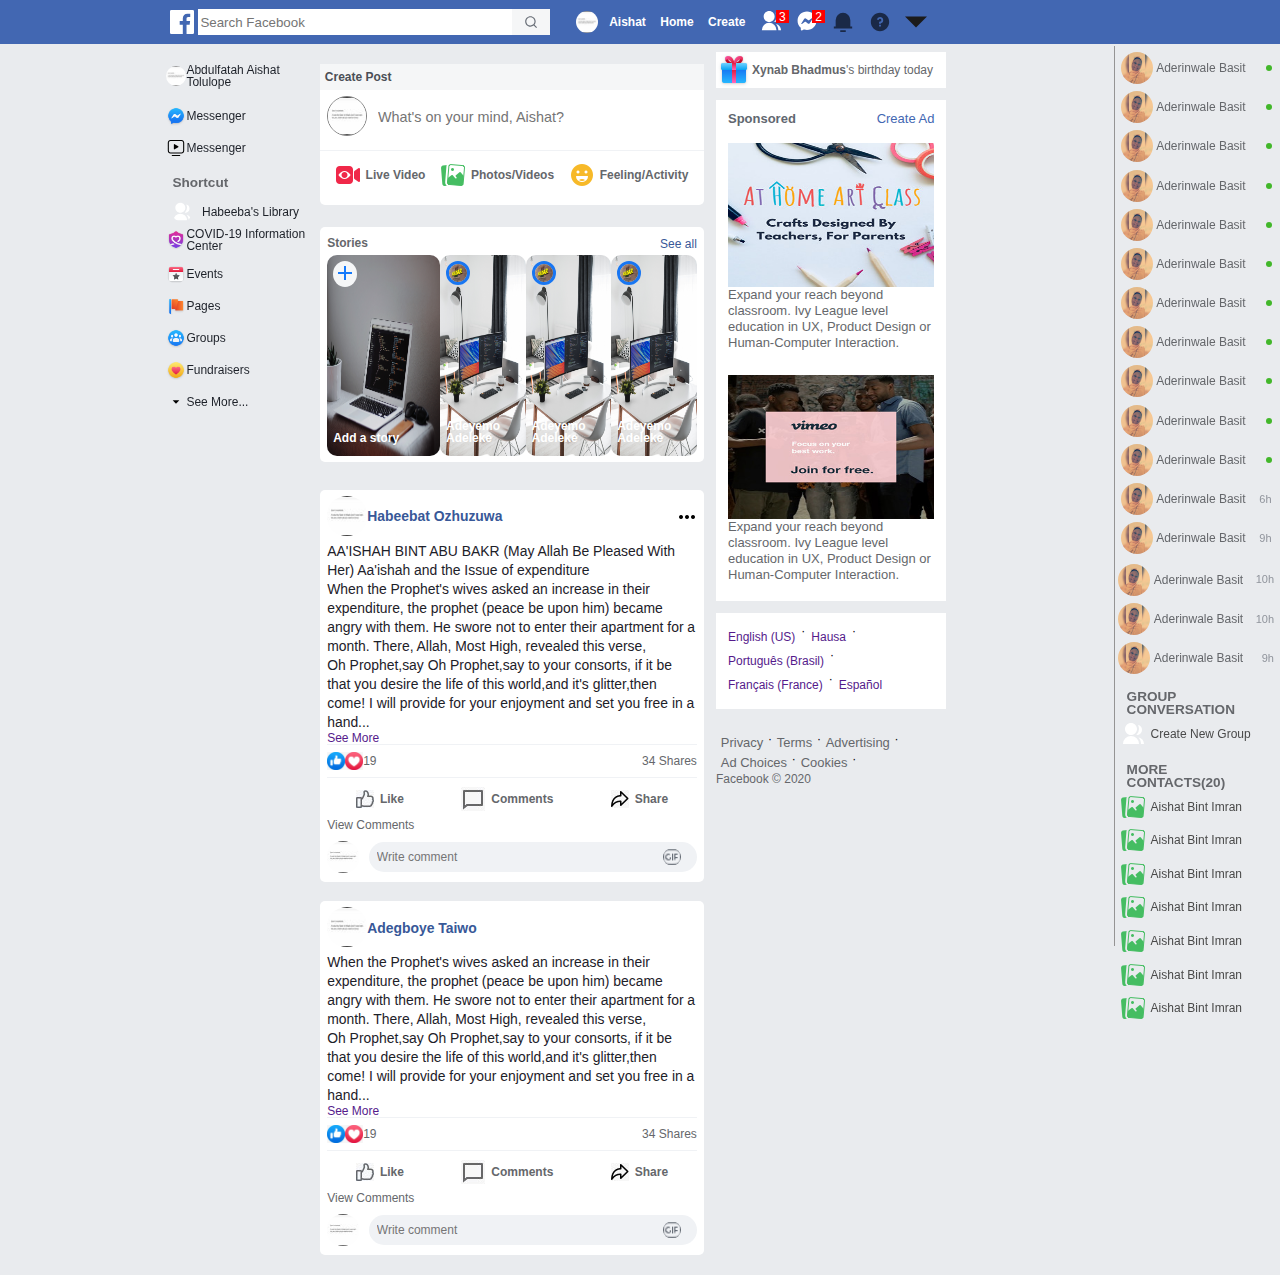
<file: classical.html>
<!DOCTYPE html>
<html lang="en">

<head>
    <meta charset="UTF-8">
    <meta name="viewport" content="width=device-width, initial-scale=1.0">
    <link rel="stylesheet" href="css/reset.css">
    <link rel="stylesheet" href="css/classic.css">
    <title></title>
</head>

<body>
    <nav>
        <div class="content nav-flex">
            <div class="brand ">
                <img src="media/facebook-box-fill.svg" alt="">
                <div class="nav-search">
                    <input type="search" placeholder="Search Facebook">
                    <img src="media/search-tf.svg" alt="">
                </div>
            </div>
            <div class="nav-notification">
                <img src="media/profilepic.jpg" class="pp" alt="">
                <span>Aishat</span>
                <span>Home</span>
                <span>Create</span>
                <div class="con">
                    <img class="con" src="media/group-classical.svg" alt="">
                    <p class="con-count">3</p>
                </div>
                <div class="mssg">
                    <img class="messg" src="media/messenger-rt.svg" alt="">
                    <p class="mssg-count">2</p>
                </div>

                <img src="media/bell-classical.svg" alt="">
                <img src="media/question-fill.svg" alt="">
                <img src="media/Shape.svg" alt="">
            </div>
        </div>
    </nav>
    <div class="left-nav">
        <div class="ln-links">
            <a href="" class="nav-list brand-nav">
                <img class="profile-pic" src="media/profilepic.jpg" class="profile-pic" alt=""> <span>Abdulfatah Aishat Tolulope</span>
            </a>
            <a href="" class="nav-list">
                <img src="media/messenger.png" alt="messenger-icon">
                <span>Messenger</span>
            </a>
            <a href=""><img src="media/tv.svg" alt="tv icon"> <span>Messenger</span></a>
        </div>

        <div class="shortcut">
            <p>Shortcut</p>
            <div class="lib">
                <img src="media/group-classical.svg" alt="">
                <span>Habeeba's Library</span>
            </div>

        </div>
        <div class="explore">
            <a href="#">
                <img src="media/covid.png" alt="covid" class="ex-img">
                <span>COVID-19 Information Center</span>
            </a>
            <a href="#">
                <img src="media/event.png" alt="event-icon" class="ex-img">
                <span>Events</span>
            </a>
            <a href="">
                <img src="media/flag.png" alt="flag-icon" class="ex-img">
                <span>Pages</span>
            </a>
            <a href="">
                <img src="media/group.png" alt="group-icon" class="img-sn">
                <span>Groups</span>
            </a>
            <a href="">
                <img src="media/heart.png" alt="heart-icon" class="img-sn">
                <span>Fundraisers</span>
            </a>
            <a href="">
                <img src="media/classic-sm.svg" alt="seemore-icon" width="20" height="20" class="see-more">
                <span>See More...</span>
            </a>
        </div>
    </div>
    <div class="right-nav">
        <div class="users">
            <a href="" class="user">
                <img src="media/user.jpg" alt="">
                <p class="user-name">Aderinwale Basit
                </p>
                <span></span>
            </a>
            <a href="" class="user">
                <img src="media/user.jpg" alt="">
                <p class="user-name">Aderinwale Basit
                </p>
                <span></span>
            </a>
            <a href="" class="user">
                <img src="media/user.jpg" alt="">
                <p class="user-name">Aderinwale Basit
                </p>
                <span></span>
            </a>
            <a href="" class="user">
                <img src="media/user.jpg" alt="">
                <p class="user-name">Aderinwale Basit
                </p>
                <span></span>
            </a>
            <a href="" class="user">
                <img src="media/user.jpg" alt="">
                <p class="user-name">Aderinwale Basit
                </p>
                <span></span>
            </a>
            <a href="" class="user">
                <img src="media/user.jpg" alt="">
                <p class="user-name">Aderinwale Basit
                </p>
                <span></span>
            </a>
            <a href="" class="user">
                <img src="media/user.jpg" alt="">
                <p class="user-name">Aderinwale Basit
                </p>
                <span></span>
            </a>
            <a href="" class="user">
                <img src="media/user.jpg" alt="">
                <p class="user-name">Aderinwale Basit
                </p>
                <span></span>
            </a>
            <a href="" class="user">
                <img src="media/user.jpg" alt="">
                <p class="user-name">Aderinwale Basit
                </p>
                <span></span>
            </a>
            <a href="" class="user">
                <img src="media/user.jpg" alt="">
                <p class="user-name">Aderinwale Basit
                </p>
                <span></span>
            </a>
            <a href="" class="user">
                <img src="media/user.jpg" alt="">
                <p class="user-name">Aderinwale Basit
                </p>
                <span></span>
            </a>
            <a href="" class="user">
                <img src="media/user.jpg" alt="">
                <p class="user-name">Aderinwale Basit
                </p>
                <label>6h</label>
            </a>
            <a href="" class="user">
                <img src="media/user.jpg" alt="">
                <p class="user-name">Aderinwale Basit
                </p>
                <label>9h</label>
            </a>
        </div>
        <div class="user">
            <img src="media/user.jpg" alt="">
            <p class="user-name">Aderinwale Basit
            </p>
            <label>10h</label>
        </div>
        <div class="user">
            <img src="media/user.jpg" alt="">
            <p class="user-name">Aderinwale Basit
            </p>
            <label>10h</label>
        </div>
        <div class="user">
            <img src="media/user.jpg" alt="">
            <p class="user-name">Aderinwale Basit
            </p>
            <label>9h</label>
        </div>
        <div class="grpconv">
            <p>GROUP CONVERSATION</p>
            <div class="newgrp">
                <img src="media/group-classical.svg" alt="">
                <p>Create New Group</p>
            </div>
        </div>
        <div class="more-contact">
            <p>MORE CONTACTS(20)</p>
            <div class="mcn">
                <img src="media/photos.png" alt="">
                <p>Aishat Bint Imran</p>
            </div>
            <div class="mcn">
                <img src="media/photos.png" alt="">
                <p>Aishat Bint Imran</p>
            </div>
            <div class="mcn">
                <img src="media/photos.png" alt="">
                <p>Aishat Bint Imran</p>
            </div>
            <div class="mcn">
                <img src="media/photos.png" alt="">
                <p>Aishat Bint Imran</p>
            </div>
            <div class="mcn">
                <img src="media/photos.png" alt="">
                <p>Aishat Bint Imran</p>
            </div>
            <div class="mcn">
                <img src="media/photos.png" alt="">
                <p>Aishat Bint Imran</p>
            </div>
            <div class="mcn">
                <img src="media/photos.png" alt="">
                <p>Aishat Bint Imran</p>
            </div>
        </div>
    </div>

    <main>
        <section class="main">
            <div class="add-post">
                <p>Create Post</p>
                <div class="type-post">
                    <a href=""><img src="media/profilepic.jpg" alt=""></a>
                    <input type="text" name="" id="" placeholder="What's on your mind, Aishat?">
                </div>
                <div class="upload-posts">
                    <div class="upload-post"><img src="media/redvid.png" alt=""><span>Live Video</span></div>
                    <div class="upload-post"><img src="media/photos.png" alt=""><span>Photos/Videos</span></div>
                    <div class="upload-post"><img src="media/activity.png" alt=""><span>Feeling/Activity</span></div>
                </div>
            </div>

            <div class="stories">
                <div class="stories-header">
                    <p>Stories</p><a href="">See all</a></div>

                <div class="story-bar">
                    <div class="story">
                        <a href="" class="crs">
                            <img class="crs-img" src="media/unsplash.jpg" alt="">
                            <span><img src="media/classic-add.svg" alt="" width="24" height="24"></span>
                            <p>Add a story</p>
                        </a>
                    </div>
                    <div class="story">
                        <a href="" class="card">
                            <img class="card-img" src="media/up.jpg" alt="">
                            <img src="media/status2.jpg" alt="" class="status-head">
                            <p>Adeyemo Adeleke</p>
                        </a>
                    </div>
                    <div class="story">
                        <a href="" class="card">
                            <img class="card-img" src="media/up.jpg" alt="">
                            <img src="media/status2.jpg" alt="" class="status-head">
                            <p>Adeyemo Adeleke</p>
                        </a>
                    </div>
                    <div class="story">
                        <a href="" class="card">
                            <img class="card-img" src="media/up.jpg" alt="">
                            <img src="media/status2.jpg" alt="" class="status-head">
                            <p>Adeyemo Adeleke</p>
                        </a>
                    </div>
                </div>
            </div>
            <div class="posts">
                <div class="post">
                    <div href="" class="post-header">
                        <a href=""><img src="media/profilepic.jpg" alt=""></a>
                        <a href="" class="ho">
                            <p>Habeebat Ozhuzuwa</p>
                        </a>
                        <img class="icon-more" src="media/hor-more.png" alt="">
                    </div>
                    <div class="post-content">
                        <p>AA'ISHAH BINT ABU BAKR (May Allah Be Pleased With Her) Aa'ishah and the Issue of expenditure</p>
                        <p>When the Prophet's wives asked an increase in their expenditure, the prophet (peace be upon him) became angry with them. He swore not to enter their apartment for a month. There, Allah, Most High, revealed this verse,</p>
                        <p> Oh Prophet,say Oh Prophet,say to your consorts, if it be that you desire the life of this world,and it's glitter,then come! I will provide for your enjoyment and set you free in a hand... </p><a href="">See More</a>
                    </div>
                    <div class="post-footer">
                        <div class="post-reaction">
                            <p><img src="media/like-emoji.jpg" alt=""><img src="media/love-emoji.jpg" alt=""> 19 </p>
                            <span>34 Shares </span>
                        </div>
                        <div class="post-react">
                            <p><img src="media/like.jpg" alt=""><span>Like</span></p>
                            <p><img src="media/comment.jpg" alt=""><span>Comments</span></p>
                            <p><img src="media/share.jpg" alt=""><span>Share</span></p>
                        </div>
                        <div class="post-comment">
                            <p>View Comments</p>
                            <div class="write-comment">
                                <img src="media/profilepic.jpg" alt="">
                                <div class="input">
                                    <input type="text" placeholder="Write comment">
                                    <img src="media/insert-gif.png" alt="">
                                </div>
                            </div>
                        </div>
                    </div>
                </div>
                <div class="post">
                    <div href="" class="post-header">
                        <a href=""><img src="media/profilepic.jpg" alt=""></a>
                        <a href="" class="ho">
                            <p>Adegboye Taiwo</p>
                        </a>

                    </div>
                    <div class="post-content">

                        <p>When the Prophet's wives asked an increase in their expenditure, the prophet (peace be upon him) became angry with them. He swore not to enter their apartment for a month. There, Allah, Most High, revealed this verse,</p>
                        <p> Oh Prophet,say Oh Prophet,say to your consorts, if it be that you desire the life of this world,and it's glitter,then come! I will provide for your enjoyment and set you free in a hand... </p><a href="">See More</a>
                    </div>
                    <div class="post-footer">
                        <div class="post-reaction">
                            <p><img src="media/like-emoji.jpg" alt=""><img src="media/love-emoji.jpg" alt=""> 19 </p>
                            <span>34 Shares </span>
                        </div>
                        <div class="post-react">
                            <p><img src="media/like.jpg" alt=""><span>Like</span></p>
                            <p><img src="media/comment.jpg" alt=""><span>Comments</span></p>
                            <p><img src="media/share.jpg" alt=""><span>Share</span></p>
                        </div>
                        <div class="post-comment">
                            <p>View Comments</p>
                            <div class="write-comment">
                                <img src="media/profilepic.jpg" alt="">
                                <div class="input">
                                    <input type="text" placeholder="Write comment">
                                    <img src="media/insert-gif.png" alt="">
                                </div>
                            </div>
                        </div>
                    </div>
                </div>
            </div>
        </section>

        <div class="notification">
            <div class="birthday">
                <img src="media/gift.png" alt="">
                <p><span>Xynab Bhadmus</span>'s birthday today </p>
            </div>
            <div class="sponsored-posts">
                <div class="sponsored-header">
                    <p>Sponsored</p>
                    <a href="">Create Ad</a>
                </div>
                <div class="sponsored-post">
                    <img src="media/sposored3.jpg" alt="">
                    <p>Expand your reach beyond classroom. Ivy League level education in UX, Product Design or Human-Computer Interaction.</p>
                </div>

                <div class="sponsored-post">
                    <img src="media/sponsored4.jpg" alt="">
                    <p>Expand your reach beyond classroom. Ivy League level education in UX, Product Design or Human-Computer Interaction.</p>
                </div>

            </div>
            <div class="langs">
                <a href="">English (US)</a> · <a href="">Hausa</a> · <a href="">Português (Brasil)</a> · <a href="">Français (France)</a> · <a href="">Español</a>
            </div>
            <footer>
                <a href="">Privacy</a> · <a href="">Terms</a> · <a href="">Advertising</a> · <a href="">Ad Choices</a> · <a href="">Cookies</a> ·
                <p>Facebook © 2020</p>
            </footer>

        </div>
    </main>

    <div class="contacts">

    </div>

</body>

</html>
</file>
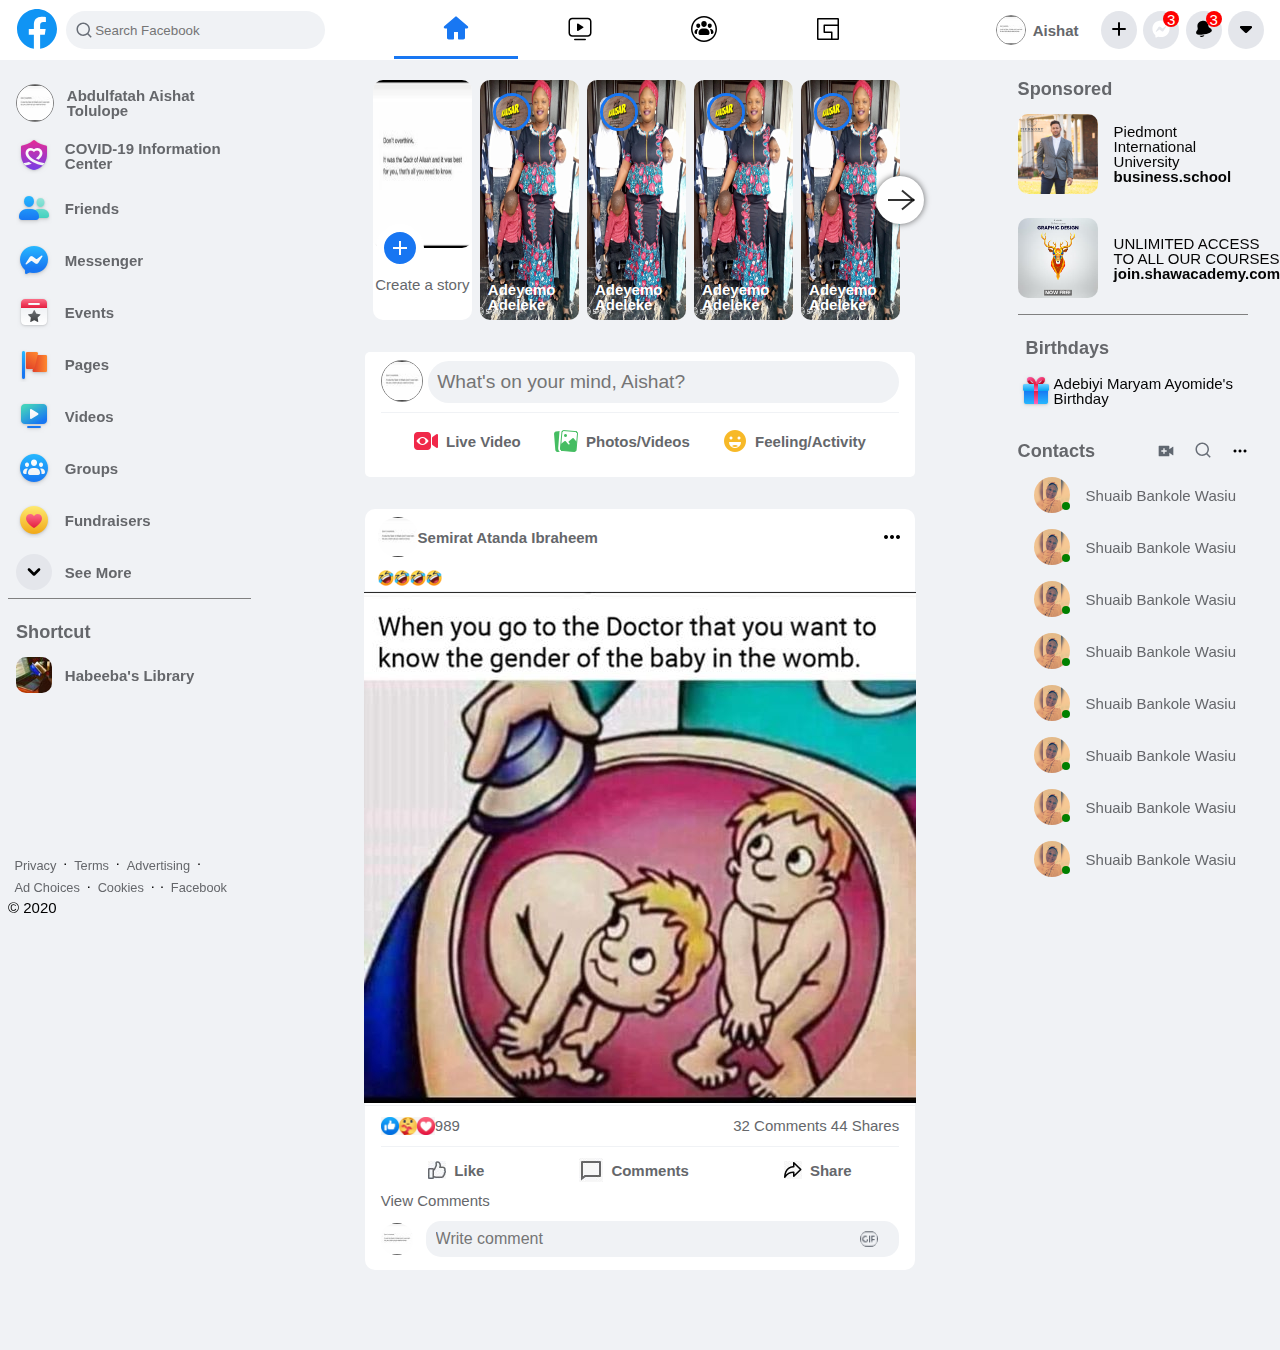
<file: home.html>
<!DOCTYPE html>
<html lang="en">

<head>
    <meta charset="UTF-8">
    <meta name="viewport" content="width=device-width, initial-scale=1.0">
    <title>(9)facebook</title>
    <link rel="stylesheet" href="css/reset.css">
    <link rel="stylesheet" href="css/app.css">
</head>

<body>
    <nav>
        <div class="brand-logo">
            <a href=""><img src="media/fb.svg" alt="fb-icon"></a>
            <div class="search">
                <img src="media/search-tf.svg" alt="">
                <input type="search" placeholder="Search Facebook">
            </div>
        </div>
        <div class="mid-nav">
            <a href="" class="active"><img src="media/home-filled.svg" alt="home-icon"></a>
            <a href=""><img src="media/tv.svg" alt="tv icon"></a>
            <a href=""><img src="media/group-mt.svg" alt=""></a>
            <a href=""><img src="media/gamming.svg" alt=""></a>
        </div>
        <div class="right-nav">
            <a class="profile" href="">
                <img class="profile-pic" src="media/profilepic.jpg" alt=""><strong><span>Aishat</span></strong></a>
            <a href="" class="rt-link"><img src="media/add-rt.png" alt=""></a>
            <a href="" class="rt-link">
                <div class="count">3</div><img src="media/messenger-rt.svg" alt=""></a>
            <a href="" class="rt-link">
                <div class="count">3</div><img src="media/notification-rt.svg" alt=""></a>
            <a href="classical.html" class="rt-link"><img src="media/account-rt.png" alt=""></a>
        </div>
    </nav>

    <div class="nav-side">
        <div class="sidenav">
            <a href="" class="nav-list">
                <img class="profile-pic" src="media/profilepic.jpg" class="profile-pic" alt=""> <span>Abdulfatah Aishat Tolulope</span>
            </a>
            <a href="#" class="nav-list">
                <img src="media/covid.png" alt="covid" class="img-sn">
                <span>COVID-19 Information Center</span>
            </a>
            <a href="" class="nav-list">
                <img src="media/friend.png" alt="friend-icon" class="img-sn">
                <span>Friends</span>
            </a>
            <a href="" class="nav-list">
                <img src="media/messenger.png" alt="messenger-icon" class="img-sn">
                <span>Messenger</span>
            </a>
            <a href="#" class="nav-list">
                <img src="media/event.png" alt="event-icon" class="img-sn">
                <span>Events</span>
            </a>
            <a href="" class="nav-list">
                <img src="media/flag.png" alt="flag-icon" class="img-sn">
                <span>Pages</span>
            </a>
            <a href="" class="nav-list">
                <img src="media/video.png" alt="video-icon" class="img-sn">
                <span>Videos</span>
            </a>
            <a href="" class="nav-list">
                <img src="media/group.png" alt="group-icon" class="img-sn">
                <span>Groups</span>
            </a>
            <a href="" class="nav-list">
                <img src="media/heart.png" alt="heart-icon" class="img-sn">
                <span>Fundraisers</span>
            </a>
            <a href="" class="nav-list">
                <img src="media/seemore.png" alt="seemore-icon" width="20" height="20" class="see-more">
                <span>See More</span>
            </a>
        </div>
        <div class="shortcut">
            <p>Shortcut</p>
            <div class="lib">
                <img src="media/habeebahlib.jpg" alt="">
                <span>Habeeba's Library</span>
            </div>

        </div>
        <footer>
            <a href="">Privacy</a> · <a href="">Terms</a> · <a href="">Advertising</a> · <a href="">Ad Choices</a> · <a href="">Cookies</a> · · <a href="">Facebook</a> © 2020
        </footer>
    </div>
    <main>
        <div class="statuses">
            <div class="status">
                <a href="" class="crs">
                    <img class="crs-img" src="media/spp.jpg" alt="">
                    <span><img src="media/plus.svg" alt="" width="24" height="24"></span>
                    <p>Create a story</p>
                </a>
            </div>
            <div class="status">
                <a href="" class="card">
                    <img class="card-img" src="media/status1.jpg" alt="">
                    <img src="media/status2.jpg" alt="" class="status-head">
                    <p>Adeyemo Adeleke</p>
                </a>
            </div>

            <div class="status">
                <a href="" class="card">
                    <img class="card-img" src="media/status1.jpg" alt="">
                    <img src="media/status2.jpg" alt="" class="status-head">
                    <p>Adeyemo Adeleke</p>
                </a>
            </div>
            <div class="status">
                <a href="" class="card">
                    <img class="card-img" src="media/status1.jpg" alt="">
                    <img src="media/status2.jpg" alt="" class="status-head">
                    <p>Adeyemo Adeleke</p>
                </a>
            </div>

            <div class="status">
                <a href="" class="card">
                    <img class="card-img" src="media/status1.jpg" alt="">
                    <img src="media/status2.jpg" alt="" class="status-head">
                    <p>Adeyemo Adeleke</p>
                    <div class="arrow"><span></span></div>

                </a>
            </div>

        </div>
        <div class="add-post">
            <div class="type-post">
                <a href=""><img src="media/profilepic.jpg" alt=""></a>
                <input type="text" name="" id="" placeholder="What's on your mind, Aishat?">
            </div>
            <div class="upload-posts">
                <div class="upload-post"><img src="media/redvid.png" alt=""><span>Live Video</span></div>
                <div class="upload-post"><img src="media/photos.png" alt=""><span>Photos/Videos</span></div>
                <div class="upload-post"><img src="media/activity.png" alt=""><span>Feeling/Activity</span></div>
            </div>
        </div>
        <div class="posts">
            <div class="post">
                <div class="post-header">
                    <img src="media/profilepic.jpg" alt="">
                    <span>Semirat Atanda Ibraheem</span>
                    <img class="icon-more" src="media/hor-more.png" alt="">

                </div>
                <div class="post-message">
                    <img src="media/laugh.png" alt=""> <img src="media/laugh.png" alt="">
                    <img src="media/laugh.png" alt="">
                    <img src="media/laugh.png" alt="">

                </div>
                <div class="post-content">
                    <a href=""><img src="media/postc1.jpg" alt=""></a>
                </div>
                <div class="post-footer">
                    <div class="post-reaction">
                        <p><img src="media/like-emoji.jpg" alt=""><img src="media/hugemoji.jpg" alt=""><img src="media/love-emoji.jpg" alt=""> 989 </p>
                        <span>32 Comments 44 Shares </span>
                    </div>
                    <div class="post-react">
                        <p><img src="media/like.jpg" alt=""><span>Like</span></p>
                        <p><img src="media/comment.jpg" alt=""><span>Comments</span></p>
                        <p><img src="media/share.jpg" alt=""><span>Share</span></p>
                    </div>
                    <div class="post-comment">
                        <p>View Comments</p>
                        <div class="write-comment">
                            <img src="media/profilepic.jpg" alt="">
                            <div class="input">
                                <input type="text" placeholder="Write comment">
                                <img src="media/insert-gif.png" alt="">
                            </div>
                        </div>
                    </div>
                </div>
            </div>
        </div>
    </main>
    <div class="contacts">
        <div class="sponsored">
            <p>Sponsored</p>
            <div class="sponsored-posts">
                <a class="sponsored-post">
                    <img src="media/pieddmont.jpg" alt="" class="sponsored-img">
                    <span class="sponsored-content">Piedmont International University<h6>business.school</h6></span>
            </div>
            <a class="sponsored-post">
                <img src="media/access.jpg" alt="" class="sponsored-img">
                <span class="sponsored-content">UNLIMITED ACCESS TO ALL OUR COURSES<h6>join.shawacademy.com</h6></span>
        </div>
        <div class="birthdays">
            <p>Birthdays</p>
            <div class="birthday">
                <img src="media/gift.png" alt="" width="36px" height="36px">
                <span>Adebiyi Maryam Ayomide's Birthday</span>
            </div>
        </div><br>
        <div class="usernames">
            <div class="usertitle">
                <p>Contacts</p>
                <span class="usericons">
                        <img src="media/video-add-fill.svg" alt="">
                        <img src="media/search-tf.svg" alt="">
                        <img src="media/more.png" alt="">
                    </span>
            </div>
            <a class="username">
                <div class="userpic"> <img src="media/user.jpg" alt=""></div>
                <p class="name">Shuaib Bankole Wasiu</p>
            </a>
            <a class="username">
                <div class="userpic"> <img src="media/user.jpg" alt=""></div>
                <p class="name">Shuaib Bankole Wasiu</p>
            </a>
            <a class="username">
                <div class="userpic"> <img src="media/user.jpg" alt=""></div>
                <p class="name">Shuaib Bankole Wasiu</p>
            </a>
            <a class="username">
                <div class="userpic"> <img src="media/user.jpg" alt=""></div>
                <p class="name">Shuaib Bankole Wasiu</p>
            </a>
            <a class="username">
                <div class="userpic"> <img src="media/user.jpg" alt=""></div>
                <p class="name">Shuaib Bankole Wasiu</p>
            </a>
            <a class="username">
                <div class="userpic"> <img src="media/user.jpg" alt=""></div>
                <p class="name">Shuaib Bankole Wasiu</p>
            </a>
            <a class="username">
                <div class="userpic"> <img src="media/user.jpg" alt=""></div>
                <p class="name">Shuaib Bankole Wasiu</p>
            </a>
            <a class="username">
                <div class="userpic"> <img src="media/user.jpg" alt=""></div>
                <p class="name">Shuaib Bankole Wasiu</p>
            </a>
        </div>


    </div>

</body>

</html>
</file>
<file: css/classic.css>
body {
    font-family: Helvetica, -apple-system, BlinkMacSystemFont, 'Segoe UI', Roboto, Oxygen, Ubuntu, Cantarell, 'Open Sans', 'Helvetica Neue', sans-serif;
    display: flex;
    flex-direction: column;
    font-size: 14px;
    height: 100vh;
    background-color: #E9EBEE;
    font-size: 12px;
}

:root {
    font-size: 12px;
}

* {
    box-sizing: border-box;
}

a {
    text-decoration: none;
}

nav {
    height: 44px;
    position: fixed;
    width: 100%;
    background-color: #4267B2;
    top: 0;
    z-index: 4;
}

.content {
    margin-left: 13vw;
    display: flex;
    align-items: center;
    height: 100%;
    width: 60vw;
}

.nav-flex {
    display: flex;
    align-items: center;
    justify-content: space-between;
}

.brand {
    width: 50%;
    display: flex;
    align-items: center;
}

.nav-search {
    display: flex;
    width: 100%;
    height: 26px;
    background-color: white;
}

.nav-search input {
    flex-grow: 1;
    outline: none;
    border: none;
}

.nav-search img {
    padding: .5rem 1rem;
    background-color: #F5F6F7;
}

.nav-notification img.pp {
    border-radius: 50%;
    margin: 0 .3rem;
}

.nav-notification span {
    color: white;
    padding: 0 .6rem;
}

.nav-notification img {
    width: 22px;
    height: 22px;
    margin: 0 .6rem;
}

.con {
    position: relative;
}

p.con-count {
    position: absolute;
    right: 0;
    top: 0;
    width: 1.1rem;
    height: 1.1rem;
    color: white;
    display: flex;
    justify-content: center;
    align-items: center;
    background: red;
}

.mssg {
    position: relative;
}

p.mssg-count {
    position: absolute;
    right: 0;
    top: 0;
    width: 1.1rem;
    height: 1.1rem;
    color: white;
    display: flex;
    justify-content: center;
    align-items: center;
    background: red;
}

.nav-notification {
    display: flex;
    align-items: center;
}

.left-nav {
    position: fixed;
    top: 46px;
    margin-left: 13vw;
    margin-top: 1rem;
    width: 11vw;
    height: 100%;
    display: flex;
    flex-direction: column;
}

.left-nav img {
    width: 20px;
    height: 20px;
}

.left-nav span {
    color: #1d2129;
    font-weight: 400;
    font-size: 1.08;
}

.left-nav img {
    width: 20px;
    height: 20px;
}

.left-nav a {
    margin: .5rem 0;
}

.ln-links {
    display: flex;
    flex-direction: column;
}

.ln-links a {
    display: flex;
    align-items: center;
}

a.brand-nav img {
    border-radius: 50%;
}

a.brand-nav {
    margin-bottom: 1rem;
}

.shortcut {
    display: flex;
    flex-direction: column;
}

.shortcut p {
    font-size: 1.133rem;
    color: #65676b;
    font-weight: 600;
    padding: .5rem 0;
    margin: .5rem 0 .5rem .5rem;
}

.shortcut .lib {
    display: flex;
    align-items: center;
}

.shortcut .lib img {
    border-radius: 10px;
    margin: 0 .8rem 0 .5rem;
    width: 20px;
    height: 20px;
}

.explore {
    display: flex;
    flex-direction: column;
}

.explore a {
    display: flex;
    align-items: center;
}

img.ex-img {
    border-radius: 50%;
}

.right-nav {
    position: fixed;
    right: 0;
    top: 46px;
    width: 13vw;
    height: 100%;
    border-left: 1px solid #959494;
}

.right-nav:hover {
    overflow-y: auto;
}

.users {
    display: flex;
    flex-direction: column;
    margin: .2rem;
}

.user {
    display: flex;
    align-items: center;
    padding: .3rem 0;
}

a.user {
    color: #333333;
}

a.user:hover {
    background-color: #DADDE1;
}

.user img {
    width: 32px;
    height: 32px;
    border-radius: 50%;
    margin: 0 .3rem;
}

.user p {
    flex-grow: 1;
}

.user span {
    width: .5rem;
    height: .5rem;
    border-radius: 50%;
    background-color: #42B72A;
    margin: 0 .5rem;
}

.user label {
    font-size: 11px;
    color: #90949c;
    margin: 0 .5rem;
}

.grpconv {
    display: flex;
    flex-direction: column;
    margin-top: 1rem;
    padding: 0 .5rem;
}

.grpconv p {
    font-size: 1.133rem;
    color: #65676b;
    font-weight: 600;
    padding: 0 .5rem;
}

.newgrp {
    display: flex;
    padding: .4rem 0;
}

.newgrp p {
    color: #4a4a4a;
    font-size: 1rem;
    font-weight: 400;
}

.more-contact {
    display: flex;
    flex-direction: column;
    margin-top: 1rem;
    padding: 0 .5rem;
}

.more-contact p {
    font-size: 1.133rem;
    color: #65676b;
    font-weight: 600;
    padding: 0 .5rem;
}

.mcn {
    display: flex;
    padding: .4rem 0;
}

.mcn p {
    color: #4a4a4a;
    font-size: 1rem;
    font-weight: 400;
}

main {
    width: 50vw;
    display: flex;
    margin-left: 25vw;
    margin-top: 46px;
    z-index: 2;
}

section {
    display: flex;
    flex-direction: column;
    width: 30vw;
    margin: .5rem 1rem 0 0;
}

.add-post {
    background-color: white;
    border-radius: 5px;
    display: flex;
    flex-direction: column;
    margin: 1rem 0;
    padding: 0 0 .5rem;
}

.add-post p {
    font-weight: 600;
    color: #4b4f56;
    width: 100%;
    background-color: #F5F6F7;
    padding: .6rem .4rem;
}

.type-post {
    display: flex;
    align-items: center;
    margin-bottom: .5rem;
    padding: .5rem .6rem;
}

.type-post a img {
    height: 40px;
    width: 40px;
    border-radius: 50%;
    border: .1px solid gray;
}

.type-post input {
    background-color: white;
    padding: .6rem;
    width: 100%;
    margin-left: .3rem;
    outline: none;
    border: none;
    font-size: 1.2rem;
}

.upload-posts {
    border-top: 1px solid #F0F2F5;
    display: flex;
    justify-content: space-evenly;
    align-items: center;
    padding: 1rem 0;
}

.upload-post {
    display: flex;
    align-items: center;
}

.upload-post img {
    margin-right: .5rem;
}

.upload-post span {
    font-weight: 600;
    color: #65676b
}

.stories {
    display: flex;
    flex-direction: column;
    margin: .8rem 0;
    padding: .5rem .6rem;
    background-color: white;
    width: 100%;
    border-radius: 5px;
}

.stories-header {
    display: flex;
    justify-content: space-between;
    align-items: center;
}

.stories p {
    color: #65676b;
    font-size: 1rem;
    font-weight: 600;
    padding: .3rem 0 .5rem;
}

.stories a {
    color: #385898;
    font-weight: 400;
}

.stories a:hover {
    text-decoration: underline;
}

.story-bar {
    display: flex;
    justify-content: space-between;
}

.story {
    width: 9.4rem;
    height: 16.75rem;
}

.crs {
    width: 100%;
    height: 100%;
    box-sizing: content-box;
    position: relative;
    background-color: white;
    display: flex;
    flex-direction: column;
    margin-right: .3rem;
}

img.crs-img {
    height: 100%;
    border-radius: 10px;
}

.crs span {
    position: absolute;
    top: .5rem;
    left: .5rem;
    border-radius: 50%;
    background-color: #F5F6F7;
}

.crs p {
    position: absolute;
    max-width: calc(100% - 1rem);
    margin-left: .5rem;
    color: white;
    bottom: .5rem;
    font-weight: bolder;
}

.card {
    width: 100%;
    height: 100%;
    box-sizing: content-box;
    position: relative;
    background-color: white;
    display: flex;
    flex-direction: column;
}

.card img.status-head {
    position: absolute;
    top: .5rem;
    left: .5rem;
    height: 2rem;
    width: 2rem;
    border-radius: 50%;
    border: 3px solid #1876F2;
}

img.card-img {
    width: 100%;
    height: 100%;
    border-radius: 10px;
}

.card p {
    position: absolute;
    max-width: calc(100% - 1rem);
    margin-left: .5rem;
    color: white;
    bottom: .5rem;
    font-weight: bolder;
}

.posts {
    margin: .8rem 0;
    display: flex;
    flex-direction: column;
}

.post {
    display: flex;
    flex-direction: column;
    border-radius: 5px;
    background-color: white;
    padding: 0 .6rem;
    margin: .8rem 0;
}

.post-header {
    display: flex;
    align-items: center;
    padding: .5rem 0rem .3rem;
}

.post-header img {
    width: 40px;
    height: 40px;
    border-radius: 50%;
}

.post-header a.ho {
    flex-grow: 1;
}

.post-header p {
    color: #385898;
    font-weight: 600;
    font-size: 1.16rem;
}

.post-header img.icon-more {
    width: 20px;
    height: 20px;
}

.post-content {
    display: flex;
    flex-direction: column;
    justify-content: center;
}

.post-content p {
    line-height: 19px;
    font-size: 1.16rem;
    color: #1d2129;
    font-weight: 400;
}

.post-footer {
    display: flex;
    flex-direction: column;
    justify-content: center;
    border-top: 1px solid #F0F2F5;
}

.post-reaction {
    display: flex;
    justify-content: space-between;
    align-items: center;
    padding: .6rem 0;
    border-bottom: 1px solid #F0F2F5;
}

.post-reaction p img {
    width: 18px;
    height: 18px;
}

.post-reaction span,
p {
    display: flex;
    align-items: center;
    color: #65676b;
    font-weight: 400;
}

.post-react {
    display: flex;
    justify-content: space-around;
    align-items: center;
    padding: .7rem 0;
}

.post-react p,
span {
    color: #65676b;
    font-weight: 600;
}

.post-react img {
    margin-right: .5rem;
}

.post-comment {
    display: flex;
    flex-direction: column;
    justify-content: center;
}

.write-comment {
    display: flex;
    align-items: center;
}

.write-comment {
    margin: .8rem 0;
}

.write-comment img {
    border-radius: 50%;
    width: 32px;
    height: 32px;
    margin-right: .8rem;
}

.write-comment .input {
    flex-grow: 1;
    display: flex;
    align-items: center;
    background-color: #F0F2F5;
    padding: .5rem .5rem;
    border-radius: 15px;
}

.write-comment input {
    outline: none;
    border: none;
    flex-grow: 1;
    font-size: 1rem;
    background-color: #F0F2F5;
}

.write-comment .input img {
    width: 18px;
    height: 18px;
}

.notification {
    width: 18vw;
    display: flex;
    flex-direction: column;
    margin: .5rem 0;
}

.birthday {
    display: flex;
    align-items: center;
    width: 100%;
    background-color: white;
}

.sponsored-posts {
    display: flex;
    flex-direction: column;
    padding: .5rem 1rem;
    margin-top: 1rem;
    background-color: white;
}

.sponsored-header {
    display: flex;
    justify-content: space-between;
    padding: .5rem 0;
}

.sponsored-header p {
    color: #616770;
    font-weight: 600;
    font-size: 1.083rem;
}

.sponsored-header a {
    color: #4267b2;
    font-weight: 400;
    font-size: 1.083rem;
}

.sponsored-post {
    display: flex;
    flex-direction: column;
    font-size: 1.083rem;
    padding: 1rem 0;
}

.sponsored-post img {
    width: 100%;
    height: 12rem;
}

.sponsored-post {
    line-height: 16px;
    padding-top: 1rem;
}

.langs {
    display: flex;
    flex-wrap: wrap;
    background-color: white;
    padding: 1rem .5rem;
    margin: 1rem 0;
}

.langs a {
    padding: .5rem;
}

footer {
    margin: 1rem .5rem 1rem 0;
    display: flex;
    flex-wrap: wrap;
}

footer a {
    text-decoration: none;
    color: #65676b;
    font-size: 1.08rem;
    padding: .3rem .4rem;
}

footer a:hover {
    text-decoration: underline;
}
</file>
<file: css/app.css>
body {
    font-family: Helvetica, -apple-system, BlinkMacSystemFont, 'Segoe UI', Roboto, Oxygen, Ubuntu, Cantarell, 'Open Sans', 'Helvetica Neue', sans-serif;
    display: flex;
    flex-direction: column;
    justify-content: center;
    font-size: 15px;
    background-color: #F0F2F5;
}

nav {
    display: flex;
    height: 60px;
    width: 100%;
    position: fixed;
    display: flex;
    justify-content: space-between;
    align-items: center;
    top: 0;
    padding: 0 .8rem;
    background-color: white;
    box-sizing: border-box;
    z-index: 5;
}

.brand-logo {
    display: flex;
    align-items: center;
}

.brand-logo .search {}

.brand-logo .search {
    display: flex;
    align-items: center;
    background-color: #F0F2F5;
    border-radius: 25px;
    width: 15rem;
    padding: .6rem;
    margin-left: .3rem;
}

.brand-logo .search input {
    outline: none;
    border: none;
    background-color: #F0F2F5;
}

.mid-nav {
    flex-grow: .2;
    display: flex;
    align-items: center;
    background-color: white;
    z-index: 4;
}

.mid-nav a {
    box-sizing: content-box;
    padding: .8rem 3rem;
    background-color: white;
}

.mid-nav a:hover:not(:first-child) {
    background-color: #F0F2F5;
    border-radius: 10px;
    cursor: pointer;
}

.mid-nav a.active {
    border-bottom: 3px solid #1877F2;
}

.right-nav {
    display: flex;
    align-items: center;
}

.right-nav a.rt-link {
    margin: .2rem;
    padding: .5rem;
    background-color: #E4E6EB;
    border-radius: 50%;
    position: relative;
}

.right-nav a.profile {
    display: flex;
    align-items: center;
    margin: .2rem;
    text-decoration: none;
    color: black;
}

.count {
    position: absolute;
    width: 1rem;
    height: 1rem;
    display: flex;
    align-items: center;
    justify-content: center;
    color: white;
    border-radius: 50%;
    right: 0;
    top: 0;
    background: red;
}

.right-nav img.profile-pic {
    height: 28px;
    width: 28px;
    border-radius: 50%;
    border: .1px solid gray;
}

.right-nav a.profile span {
    margin: 0 1rem 0 .4rem;
}

.right-nav a:hover:first-child {
    cursor: pointer;
    background-color: #F0F2F5;
    border-radius: 10px;
}

.right-nav a:hover {
    cursor: pointer;
    background-color: #F0F2F5;
}

.nav-side {
    top: 60px;
    width: 19vw;
    position: fixed;
    left: 0;
    display: flex;
    flex-direction: column;
    padding: 1rem .5rem;
    height: 95vh;
}

.sidenav {
    display: flex;
    flex-direction: column;
    justify-content: center;
}

.nav-list {
    display: flex;
    align-items: center;
    padding: .5rem 0;
}

.sidenav a {
    text-decoration: none;
    color: black;
}

.sidenav img.profile-pic {
    height: 36px;
    width: 36px;
    border-radius: 50%;
    border: .1px solid gray;
}

.sidenav img {
    margin: 0 .8rem 0 .5rem;
}

.sidenav img.img-sn {
    width: 36px;
    height: 36px;
}

.sidenav img.see-more {
    padding: .5rem;
    box-sizing: content-box;
    background-color: #E4E6EB;
    border-radius: 50%;
}

.nav-side .shortcut {
    border-top: 1px solid gray;
    display: flex;
    flex-direction: column;
    flex-grow: 1;
}

.nav-side .shortcut p {
    font-size: 1.133rem;
    color: #65676b;
    font-weight: 600;
    padding: .5rem 0;
    margin: 1rem 0 .5rem .5rem;
}

.nav-side .shortcut .lib {
    display: flex;
    align-items: center;
}

.nav-side .shortcut .lib img {
    border-radius: 10px;
    margin: 0 .8rem 0 .5rem;
    width: 36px;
    height: 36px;
}

footer {
    margin: 1rem .5rem 1rem 0;
    display: flex;
    flex-wrap: wrap;
}

footer a {
    text-decoration: none;
    color: #65676b;
    font-size: 0.8rem;
    padding: .3rem .4rem;
}

main {
    display: flex;
    flex-direction: column;
    width: 43vw;
    margin: 64px auto;
}

.statuses {
    display: flex;
    flex-wrap: wrap;
    margin: 1rem 0;
    width: 100%;
}

.status {
    width: 18%;
    margin-left: .5rem;
}

.crs {
    width: 100%;
    height: 15rem;
    box-sizing: content-box;
    position: relative;
    background-color: white;
    border-radius: 10px;
    display: flex;
    flex-direction: column;
    margin-right: .3rem;
}

.crs span {
    width: 2rem;
    height: 2rem;
    border-radius: 50%;
    background-color: #1876F2;
    border: .5rem solid white;
    position: absolute;
    bottom: 3rem;
    right: 3rem;
    display: flex;
    align-items: center;
    justify-content: center;
}

a.crs {
    text-decoration: none;
    color: black;
}

img.crs-img {
    width: 100%;
    height: 70%;
    border-radius: 10px;
}

.crs p {
    flex-grow: 1;
    display: flex;
    justify-content: center;
    align-items: center;
}

.card {
    width: 100%;
    height: 15rem;
    box-sizing: content-box;
    position: relative;
    background-color: white;
    border-radius: 10px;
    display: flex;
    flex-direction: column;
}

.card img.status-head {
    position: absolute;
    top: .8rem;
    left: .8rem;
    height: 2rem;
    width: 2rem;
    border-radius: 50%;
    border: 3px solid #1876F2;
}

img.card-img {
    width: 100%;
    height: 100%;
    border-radius: 10px;
}

.card p {
    position: absolute;
    max-width: calc(100% - 1rem);
    margin-left: .5rem;
    color: white;
    bottom: .5rem;
    font-weight: bolder;
}

.arrow {
    width: 3rem;
    height: 3rem;
    background: white;
    box-shadow: 0px 0px 6px rgba(0, 0, 0, .6);
    border-radius: 50%;
    position: absolute;
    right: -1.5rem;
    top: calc(50% - 1.5rem);
    display: flex;
    align-items: center;
    justify-content: center;
}

.arrow span {
    height: 2px;
    width: 1.5rem;
    position: relative;
    background: rgba(0, 0, 0, .8);
}

.arrow span:before,
.arrow span:after {
    position: absolute;
    content: '';
    height: 2px;
    width: 1rem;
    background: rgba(0, 0, 0, .8);
}

.arrow span:before {
    transform: rotate(40deg) translateX(0.4rem) translateY(-0.7rem);
}

.arrow span:after {
    transform: rotate(-40deg) translateX(.4rem) translateY(.7rem);
}

.add-post {
    background-color: white;
    border-radius: 5px;
    display: flex;
    flex-direction: column;
    margin: 1rem 0;
    padding: .5rem 1rem;
}

.type-post {
    display: flex;
    align-items: center;
    margin-bottom: .5rem;
}

.type-post a img {
    height: 40px;
    width: 40px;
    border-radius: 50%;
    border: .1px solid gray;
}

.type-post input {
    background-color: #F0F2F5;
    border-radius: 25px;
    padding: .6rem;
    width: 100%;
    margin-left: .3rem;
    outline: none;
    border: none;
    font-size: 1.2rem;
}

.upload-posts {
    border-top: 1px solid #F0F2F5;
    display: flex;
    justify-content: space-evenly;
    align-items: center;
    padding: 1rem 0;
}

.upload-post {
    display: flex;
    align-items: center;
}

.upload-post img {
    margin-right: .5rem;
}

.upload-post span {
    font-weight: 600;
    color: #65676b
}

.posts {
    margin: 1rem 0;
    display: flex;
    flex-direction: column;
}

.post {
    display: flex;
    flex-direction: column;
    border-radius: 10px;
    background-color: white;
}

.post-header {
    display: flex;
    align-items: center;
    padding: .5rem .8rem .3rem;
}

.post-header img {
    width: 40px;
    height: 40px;
    border-radius: 50%;
}

.post-header span {
    flex-grow: 1;
}

.post-header img.icon-more {
    width: 20px;
    height: 20px;
}

.post-message {
    display: flex;
    align-items: center;
    padding: .5rem .8rem .3rem;
    border-bottom: 1px solid #F0F2F5;
}

.post-content {
    display: flex;
    justify-content: center;
    align-items: center;
}

.post-footer {
    display: flex;
    flex-direction: column;
    justify-content: center;
    padding: 0 1rem;
    border-top: 1px solid #F0F2F5;
}

.post-reaction {
    display: flex;
    justify-content: space-between;
    align-items: center;
    padding: .7rem 0;
    border-bottom: 1px solid #F0F2F5;
}

.post-reaction p img {
    width: 18px;
    height: 18px;
}

.post-reaction span,
p {
    display: flex;
    align-items: center;
    color: #65676b;
    font-weight: 400;
}

.post-react {
    display: flex;
    justify-content: space-around;
    align-items: center;
    padding: .7rem 0;
}

.post-react p,
span {
    color: #65676b;
    font-weight: 600;
}

.post-react img {
    margin-right: .5rem;
}

.post-comment {
    display: flex;
    flex-direction: column;
    justify-content: center;
}

.write-comment {
    display: flex;
    align-items: center;
}

.write-comment {
    margin: .8rem 0;
}

.write-comment img {
    border-radius: 50%;
    width: 32px;
    height: 32px;
    margin-right: .8rem;
}

.write-comment .input {
    flex-grow: 1;
    display: flex;
    align-items: center;
    background-color: #F0F2F5;
    padding: .5rem .5rem;
    border-radius: 15px;
}

.write-comment input {
    outline: none;
    border: none;
    flex-grow: 1;
    font-size: 1rem;
    background-color: #F0F2F5;
}

.write-comment .input img {
    width: 18px;
    height: 18px;
}

.contacts {
    width: 18vw;
    height: 100%;
    position: fixed;
    right: 0;
    top: 64px;
    display: flex;
    flex-direction: column;
    padding: .5rem 2rem .5rem 0;
}

.contacts:hover {
    overflow: auto;
}

.contacts .sponsored p {
    font-size: 1.133rem;
    color: #65676b;
    font-weight: 600;
    padding: .5rem 0;
}

.contacts .sponsored-posts {
    display: flex;
    flex-direction: column;
    cursor: pointer;
}

.contacts a.sponsored-post {
    display: flex;
    margin: .5rem 0;
    align-items: center;
    text-decoration: none;
}

img.sponsored-img {
    height: 80px;
    width: 80px;
    border-radius: 10px;
    margin-right: 1rem;
}

.contacts a.sponsored-post span {
    color: #050505;
    font-weight: 500;
}

.birthdays {
    border-top: 1px solid gray;
    display: flex;
    flex-direction: column;
    margin-bottom: 1rem;
    width: 100%;
}

.birthdays p {
    font-size: 1.133rem;
    color: #65676b;
    font-weight: 600;
    padding: .5rem 0;
    margin: 1rem 0 .5rem .5rem;
}

.birthday {
    display: flex;
    align-items: center;
    width: 100%;
}

.birthday img {
    width: 36px;
    height: 36px;
}

.usernames {
    display: flex;
    flex-direction: column;
}

.usertitle {
    display: flex;
    justify-content: space-between;
    width: 100%;
}

.usertitle p {
    font-size: 1.133rem;
    color: #65676b;
    font-weight: 600;
}

.usericons img {
    margin-left: 1rem;
}

.username {
    display: flex;
    align-items: center;
}

.userpic img {
    width: 100%;
    height: 100%;
    border-radius: 50%;
}

.userpic {
    position: relative;
    height: 36px;
    width: 36px;
    margin: .5rem 1rem;
}

.userpic::after {
    position: absolute;
    right: 0;
    bottom: .2rem;
    background-color: green;
    width: .5rem;
    height: .5rem;
    border-radius: 50%;
    content: "";
}
</file>
